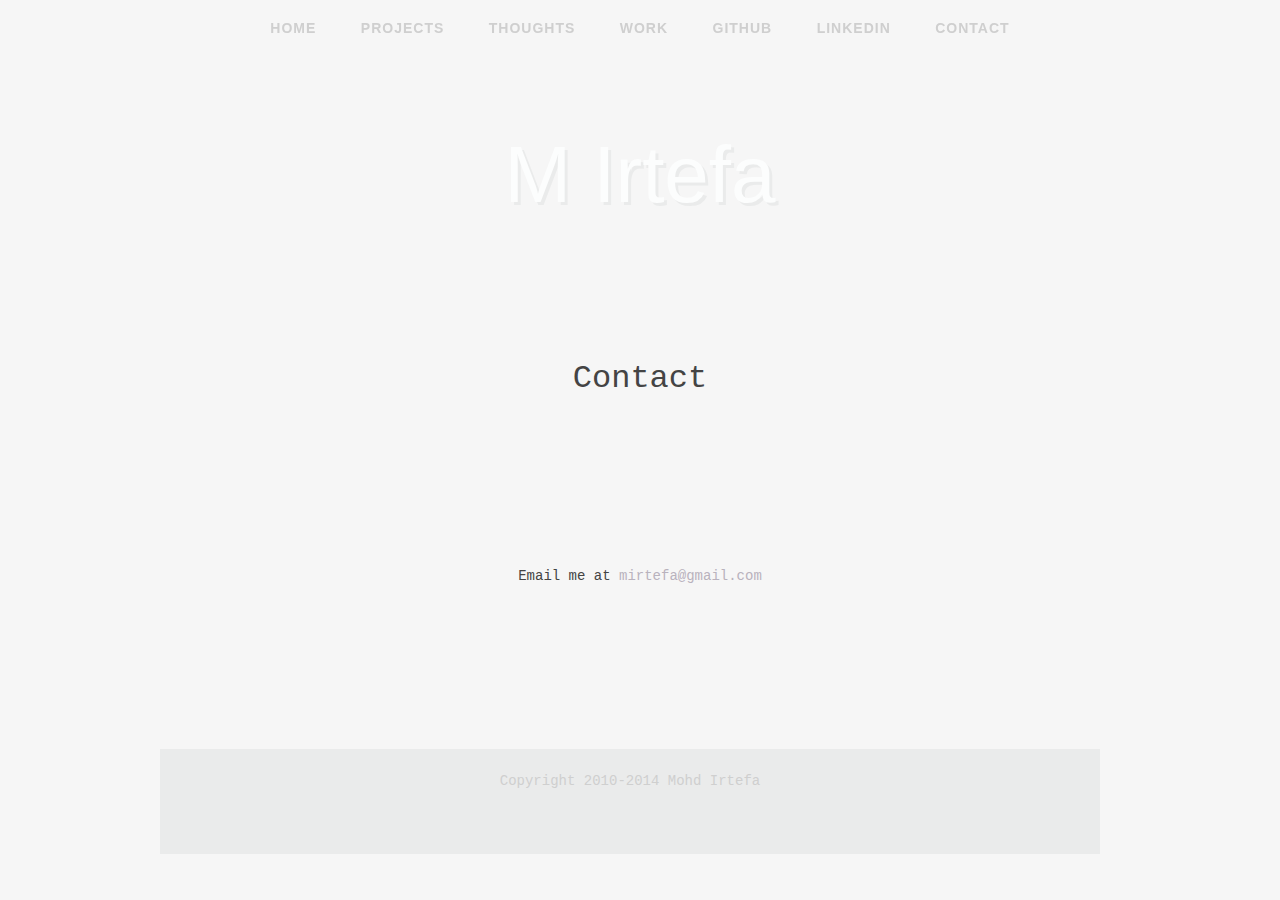
<file: contact.html>
<!DOCTYPE html>
<html>
<head>
    <title>Mohd Irtefa's personal website</title>
    <meta name='author' content='Mohd Irtefa'>
    <meta name='viewport' content='width=device-width, initial-scale=1, maximum-scale=1'>
    <link rel='stylesheet' href='stylesheets/skeleton.css'>
    <link rel='stylesheet' href='stylesheets/base.css'>
    <link rel='stylesheet' href='stylesheets/layout.css'>
    <link rel='stylesheet' href='stylesheets/custom.css'>
</head>
<body id='body-background' class='container'>
    <header id='header' class='sixteen columns'>
        <nav id='top-navbar' class='sixteen columns alpha'>
            <a id='navbar-elem' href='index.html'>Home</a>
            <a id='navbar-elem' href='projects.html'>Projects</a>
            <a id='navbar-elem' href='thoughts.html'>Thoughts</a>
            <a id='navbar-elem' href='work.html'>Work</a>
            <a id='navbar-elem' href='http://github.com/irtefa' target='_blank'>GITHUB</a>
            <a id='navbar-elem' href='http://linkedin.com/in/irtefa' target='_blank'>LINKEDIN</a>
            <a id='navbar-elem' href='contact.html'>Contact</a>
        </nav>
        <h1 id='website-title'>M Irtefa</h1>
    </header>
    <div class='sixteen columns omega'>
        <p id='contact'>
            Contact
        </p>
        <p id='contact-me-text'>
            Email me at <a id='para-link' href='mailto:mirtefa@gmail.com' target='_blank'>mirtefa@gmail.com</a>
        </p>
    </div>
    <div id='footer' class='sixteen columns alpha'>
        <div id='footer-content'>
            <p>Copyright 2010-2014 Mohd Irtefa<p>
        </div>
    </div>
</body>
</html>
</file>
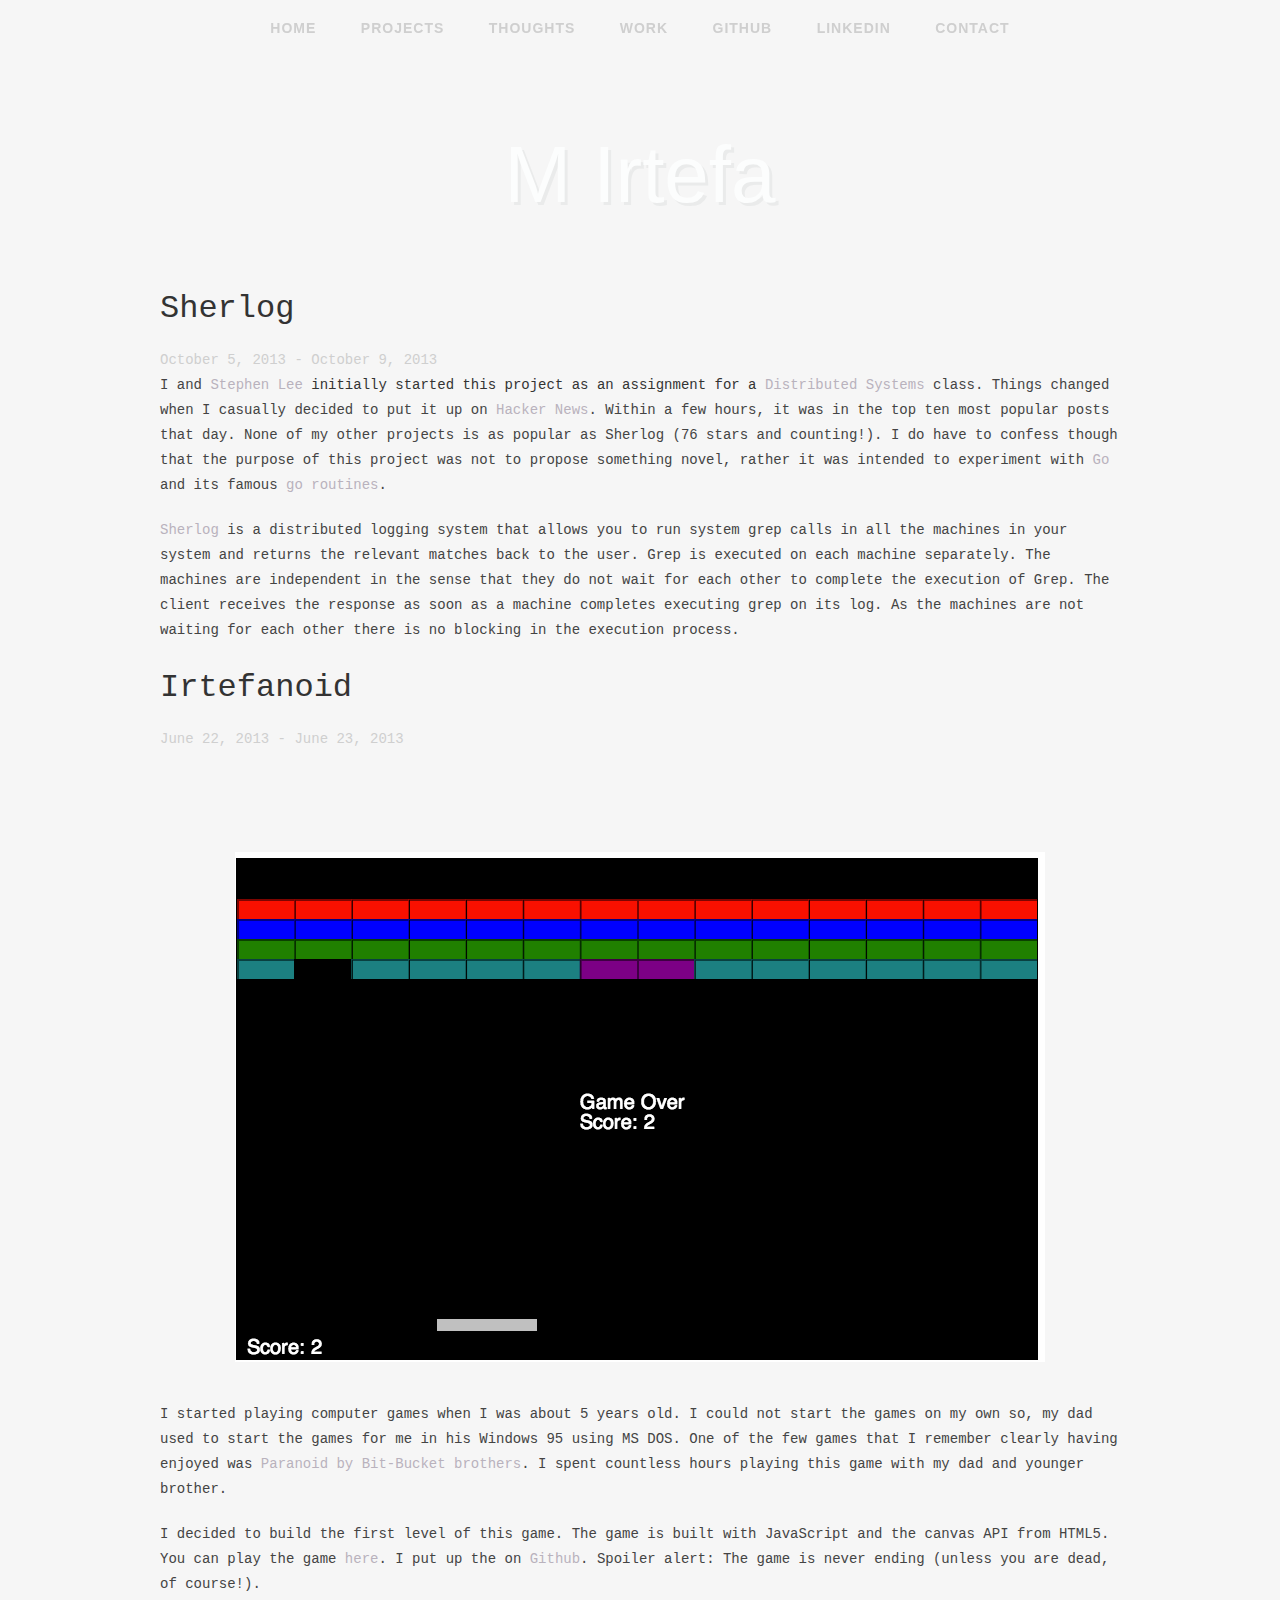
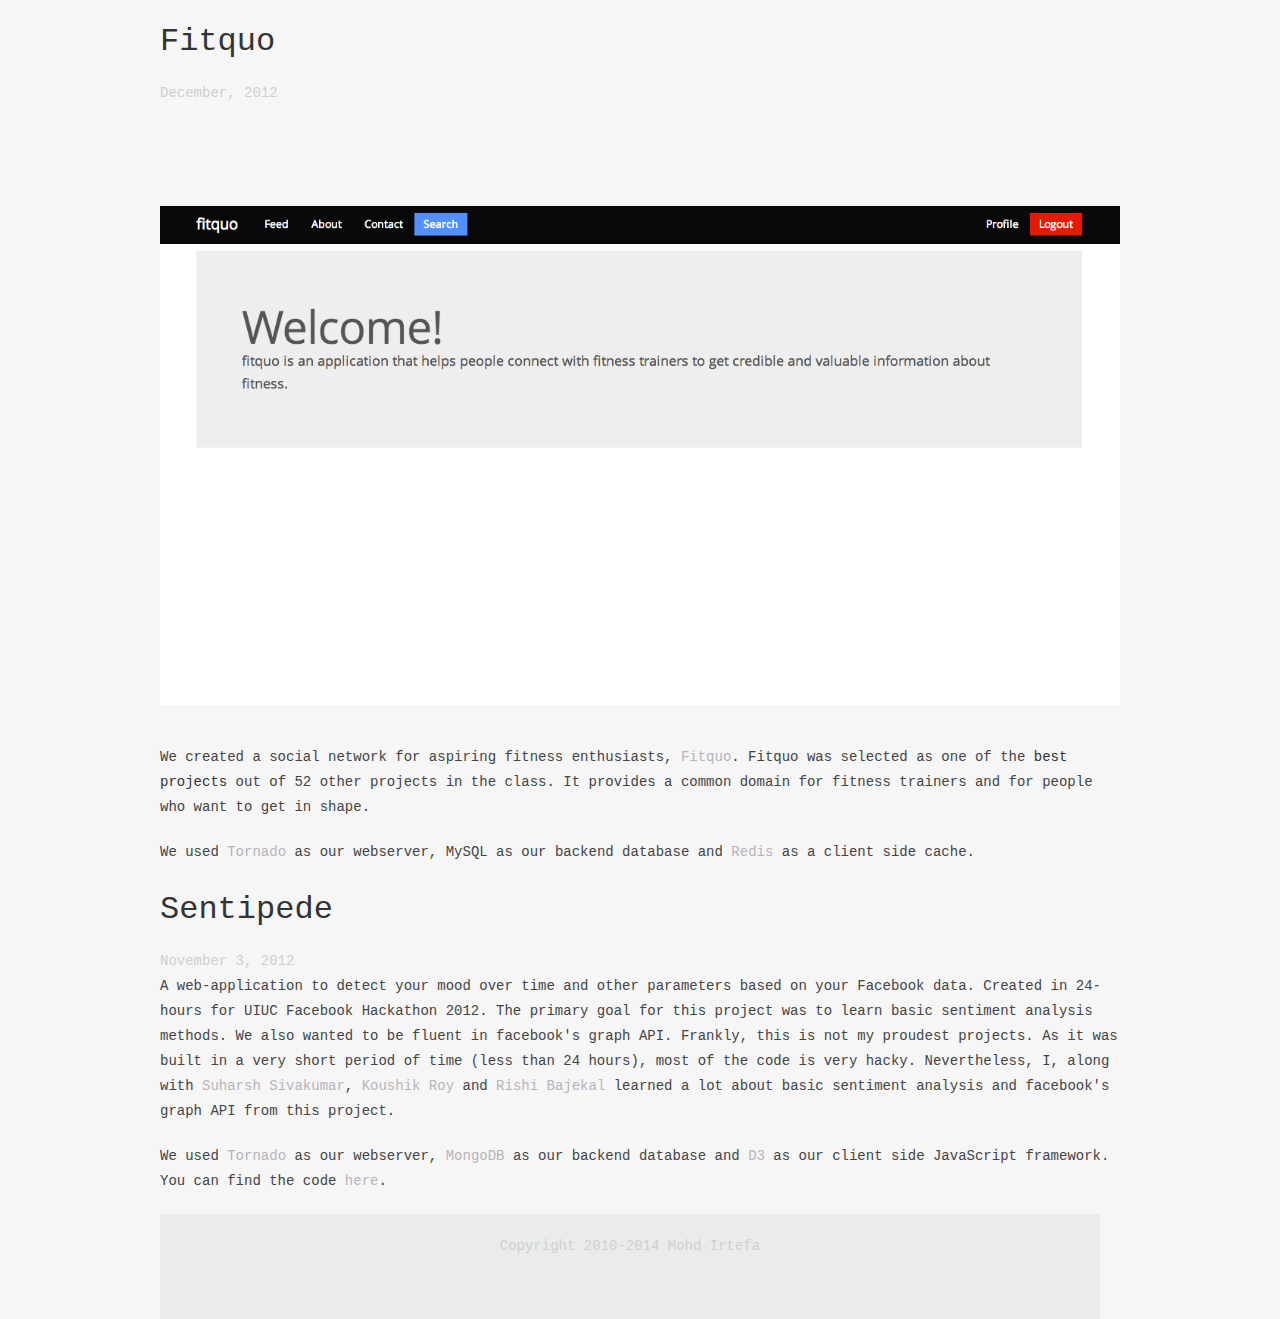
<file: projects.html>
<!DOCTYPE html>
<!DOCTYPE html>
<html>
<head>
    <title>Mohd Irtefa's personal website</title>
    <meta name='author' content='Mohd Irtefa'>
    <meta name='viewport' content='width=device-width, initial-scale=1, maximum-scale=1'>
    <link rel='stylesheet' href='stylesheets/skeleton.css'>
    <link rel='stylesheet' href='stylesheets/base.css'>
    <link rel='stylesheet' href='stylesheets/layout.css'>
    <link rel='stylesheet' href='stylesheets/custom.css'>
</head>
<body>
<body id='body-background' class='container'>
    <header id='header' class='sixteen columns'>
        <nav id='top-navbar' class='sixteen columns alpha'>
            <a id='navbar-elem' href='index.html'>Home</a>
            <a id='navbar-elem' href='projects.html'>Projects</a>
            <a id='navbar-elem' href='thoughts.html'>Thoughts</a>
            <a id='navbar-elem' href='work.html'>Work</a>
            <a id='navbar-elem' href='http://github.com/irtefa' target='_blank'>GITHUB</a>
            <a id='navbar-elem' href='http://linkedin.com/in/irtefa' target='_blank'>LINKEDIN</a>
            <a id='navbar-elem' href='contact.html'>Contact</a>
        </nav>
        <h1 id='website-title'>M Irtefa</h1>
    </header>
    <div id='content'>
        <div id='entry'>
            <h1 class='entry-title'>
                <a href='http://github.com/irtefa/sherlog' target='_blank'>Sherlog</a>
            </h1>
            <div id='time'>October 5, 2013 - October 9, 2013</div>
            <!-- <img src='images/about.jpg'></img> -->
            <div>
                <p>
                    I and <a id='para-link' href='www.linkedin.com/pub/stephen-lee/58/1b3/0' target='_blank'>Stephen Lee<a> initially started this project as an assignment for a <a id='para-link' href='http://courses.engr.illinois.edu/cs425/' target='_blank'>Distributed Systems</a> class. Things changed when I casually decided to put it up on <a id='para-link' href='http://news.ycombinator.com' target='_blank'>Hacker News</a>. Within a few hours, it was in the top ten most popular posts that day. None of my other projects is as popular as Sherlog (76 stars and counting!). I do have to confess though that the purpose of this project was not to propose something novel, rather it was intended to experiment with <a id='para-link' href='http://golang.org' target='_blank'>Go</a> and its famous <a id='para-link' href='https://gobyexample.com/goroutines' target='_blank'>go routines</a>.
                </p>
                <p>
                    <a id='para-link' href='http://github.com/irtefa/sherlog' target='_blank'>Sherlog</a> is a distributed logging system that allows you to run system grep calls in all the machines in your system and returns the relevant matches back to the user. Grep is executed on each machine separately. The machines are independent in the sense that they do not wait for each other to complete the execution of Grep. The client receives the response as soon as a machine completes executing grep on its log. As the machines are not waiting for each other there is no blocking in the execution process.
                </p>
            </div>
        </div>
        <div id='entry'>
            <h1 class='entry-title'>
                <a href='http://irtefanoid.herokuapp.com' target='_blank'>Irtefanoid</a>
            </h1>
            <div id='time'>June 22, 2013 - June 23, 2013</div>
            <img src='images/irtefanoid.png'></img>
            <div>
                <p>
                    I started playing computer games when I was about 5 years old. I could not start the games on my own so, my dad used to start the games for me in his Windows 95 using MS DOS. One of the few games that I remember clearly having enjoyed was <a id='para-link' href='http://www.robots.ox.ac.uk/~north/Paranoid.html' target='_blank'>Paranoid by Bit-Bucket brothers</a>. I spent countless hours playing this game with my dad and younger brother. 
                </p>
                <p>
                    I decided to build the first level of this game. The game is built with JavaScript and the canvas API from HTML5. You can play the game <a id='para-link' href='http://irtefanoid.herokuapp.com'>here</a>. I put up the on <a id='para-link' href='http://github.com/irtefa/paranoid'>Github</a>. Spoiler alert: The game is never ending (unless you are dead, of course!).
                </p>
            </div>
        </div>
        <div id='entry'>
            <h1 class='entry-title'>
                <a href='http://fitquo.herokuapp.com' target='_blank'>Fitquo</a>
            </h1>
            <div id='time'>December, 2012</div>
            <img src='images/fitquo.png'></img>
            <div>
                <p>
                  We created a social network for aspiring fitness enthusiasts, <a id='para-link'href='http://fitquo.herokuapp.com' target='_blank'>Fitquo</a>. Fitquo was selected as one of the <a href='https://wiki.engr.illinois.edu/display/cs411sp12/CS411+Hall+of+Fame' target='_blank'>best projects</a> out of 52 other projects in the class. It provides a common domain for fitness trainers and for people who want to get in shape. 
                </p>
                <p>
                    We used <a id='para-link' href='http://www.tornadoweb.org/en/stable/' target='_blank'>Tornado</a> as our webserver, <a id='para-link' href='http://mysql.com' target='_blank'></a>MySQL as our backend database and <a id='para-link' href='http://redis.io/' target='_blank'>Redis</a> as a client side cache.
                </p>
            </div>
        </div>
        <div id='entry'>
            <h1 class='entry-title'>
                <a href='#' target='_blank'>Sentipede</a>
            </h1>
            <div id='time'>November 3, 2012</div>
<!--             <img src='images/about.jpg'></img>
 -->            <div>
                <p>
                A web-application to detect your mood over time and other parameters based on your Facebook data. Created in 24-hours for UIUC Facebook Hackathon 2012. The primary goal for this project was to learn basic sentiment analysis methods. We also wanted to be fluent in facebook's graph API. Frankly, this is not my proudest projects. As it was built in a very short period of time (less than 24 hours), most of the code is very hacky. Nevertheless, I, along with <a id='para-link' href='http://suharshs.com' target='_blank'>Suharsh Sivakumar</a>, <a id='para-link' href='http://github.com/koshroy' target='_blank'>Koushik Roy</a> and <a id='para-link' href='https://github.com/rishibajekal' target='_blank'>Rishi Bajekal</a> learned a lot about basic sentiment analysis and facebook's graph API from this project.
                </p>
                <p>
                    We used <a id='para-link' href='http://www.tornadoweb.org/en/stable/' target='_blank'>Tornado</a> as our webserver, <a id='para-link' href='http://mongodb.org' target='_blank'>MongoDB</a> as our backend database and <a id='para-link' href='http://d3js.org/' target='_blank'>D3</a> as our client side JavaScript framework. You can find the code <a id='para-link' href='http://github.com/rishibajekal/facebook-mood-graphs' target='_blank'>here</a>.
                </p>
            </div>
        </div>
    </div>
    <div id='footer' class='sixteen columns alpha'>
        <div id='footer-content'>
            <p>Copyright 2010-2014 Mohd Irtefa<p>
        </div>
    </div>
</body>
</html>
</file>
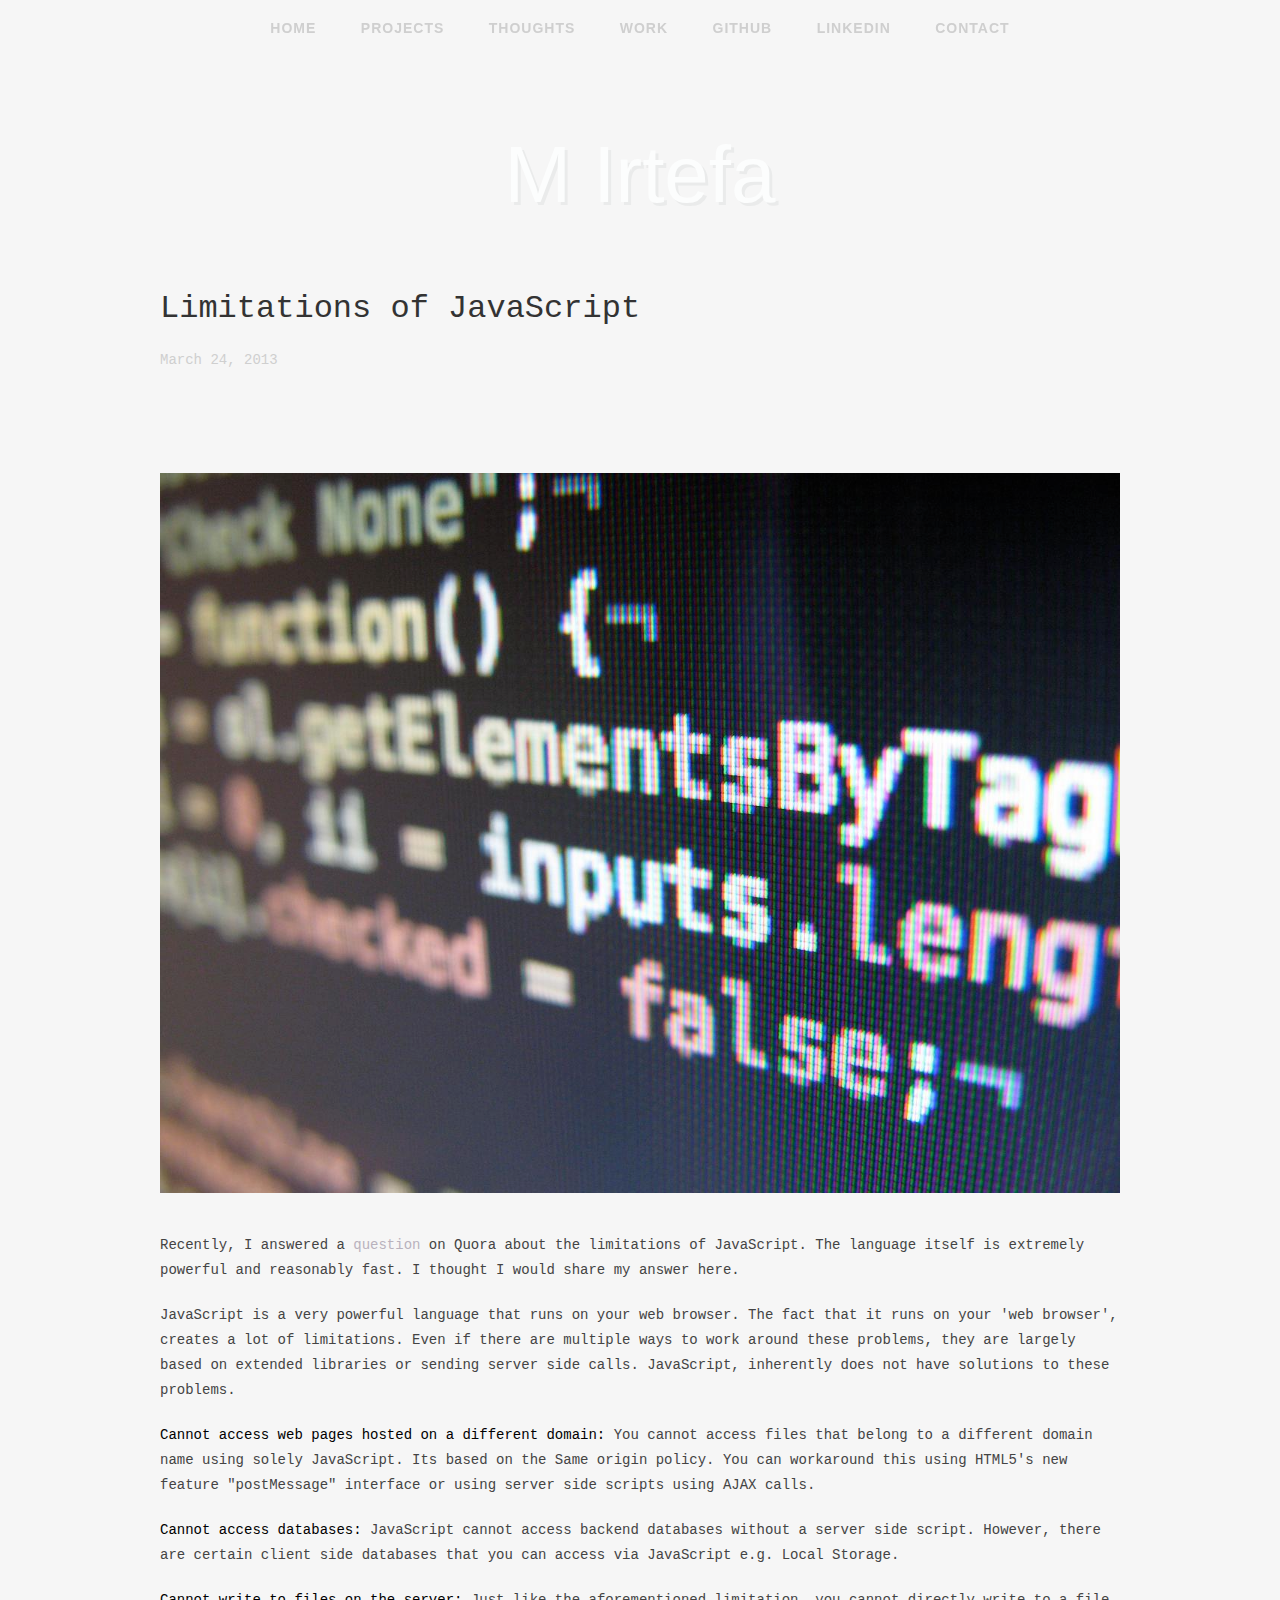
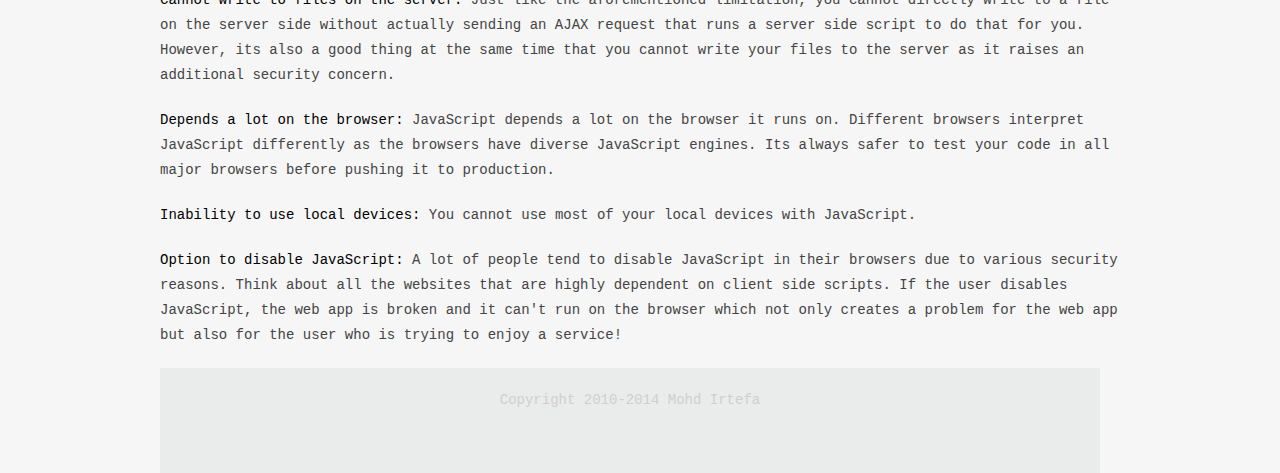
<file: thoughts.html>
<!DOCTYPE html>
<!DOCTYPE html>
<html>
<head>
    <title>Mohd Irtefa's personal website</title>
    <meta name='author' content='Mohd Irtefa'>
    <meta name='viewport' content='width=device-width, initial-scale=1, maximum-scale=1'>
    <link rel='stylesheet' href='stylesheets/skeleton.css'>
    <link rel='stylesheet' href='stylesheets/base.css'>
    <link rel='stylesheet' href='stylesheets/layout.css'>
    <link rel='stylesheet' href='stylesheets/custom.css'>
</head>
<body>
<body id='body-background' class='container'>
    <header id='header' class='sixteen columns'>
        <nav id='top-navbar' class='sixteen columns alpha'>
            <a id='navbar-elem' href='index.html'>Home</a>
            <a id='navbar-elem' href='projects.html'>Projects</a>
            <a id='navbar-elem' href='thoughts.html'>Thoughts</a>
            <a id='navbar-elem' href='work.html'>Work</a>
            <a id='navbar-elem' href='http://github.com/irtefa' target='_blank'>GITHUB</a>
            <a id='navbar-elem' href='http://linkedin.com/in/irtefa' target='_blank'>LINKEDIN</a>
            <a id='navbar-elem' href='contact.html'>Contact</a>
        </nav>
        <h1 id='website-title'>M Irtefa</h1>
    </header>
    <div id='content'>
        <div id='entry'>
            <h1 class='entry-title'>
                <a href='http://ebay.com' target='_blank'>Limitations of JavaScript</a>
            </h1>
            <div id='time'>March 24, 2013</div>
            <img src='images/js.jpg'></img>
            <div>
                <p>
                    Recently, I answered a <a id='para-link' href='http://www.quora.com/JavaScript/What-are-some-limitations-of-JavaScript' target='_blank'>question</a> on Quora about the limitations of JavaScript. The language itself is extremely powerful and reasonably fast. I thought I would share my answer here.
                </p>
                <p>
                    JavaScript is a very powerful language that runs on your web browser. The fact that it runs on your 'web browser', creates a lot of limitations. Even if there are multiple ways to work around these problems, they are largely based on extended libraries or sending server side calls. JavaScript, inherently does not have solutions to these problems.
                </p>
                <p>
                    <b>Cannot access web pages hosted on a different domain:</b> You cannot access files that belong to a different domain name using solely JavaScript. Its based on the Same origin policy. You can workaround this using HTML5's new feature "postMessage" interface or using server side scripts using AJAX calls.
                </p>
                <p>
                    <b>Cannot access databases:</b> JavaScript cannot access backend databases without a server side script. However, there are certain client side databases that you can access via JavaScript e.g. Local Storage.
                </p>
                <p>
                    <b>Cannot write to files on the server:</b> Just like the aforementioned limitation, you cannot directly write to a file on the server side without actually sending an AJAX request that runs a server side script to do that for you. However, its also a good thing at the same time that you cannot write your files to the server as it raises an additional security concern.
                </p>
                <p>
                    <b>Depends a lot on the browser:</b> JavaScript depends a lot on the browser it runs on. Different browsers interpret JavaScript differently as the browsers have diverse JavaScript engines. Its always safer to test your code in all major browsers before pushing it to production.
                </p>
                <p>
                    <b>Inability to use local devices:</b> You cannot use most of your local devices with JavaScript.
                </p>
                <p>
                    <b>Option to disable JavaScript:</b> A lot of people tend to disable JavaScript in their browsers due to various security reasons. Think about all the websites that are highly dependent on client side scripts. If the user disables JavaScript, the web app is broken and it can't run on the browser which not only creates a problem for the web app but also for the user who is trying to enjoy a service!
                </p>
            </div>
        </div>
    </div>
    <div id='footer' class='sixteen columns alpha'>
        <div id='footer-content'>
            <p>Copyright 2010-2014 Mohd Irtefa<p>
        </div>
    </div>
</body>
</html>
</file>
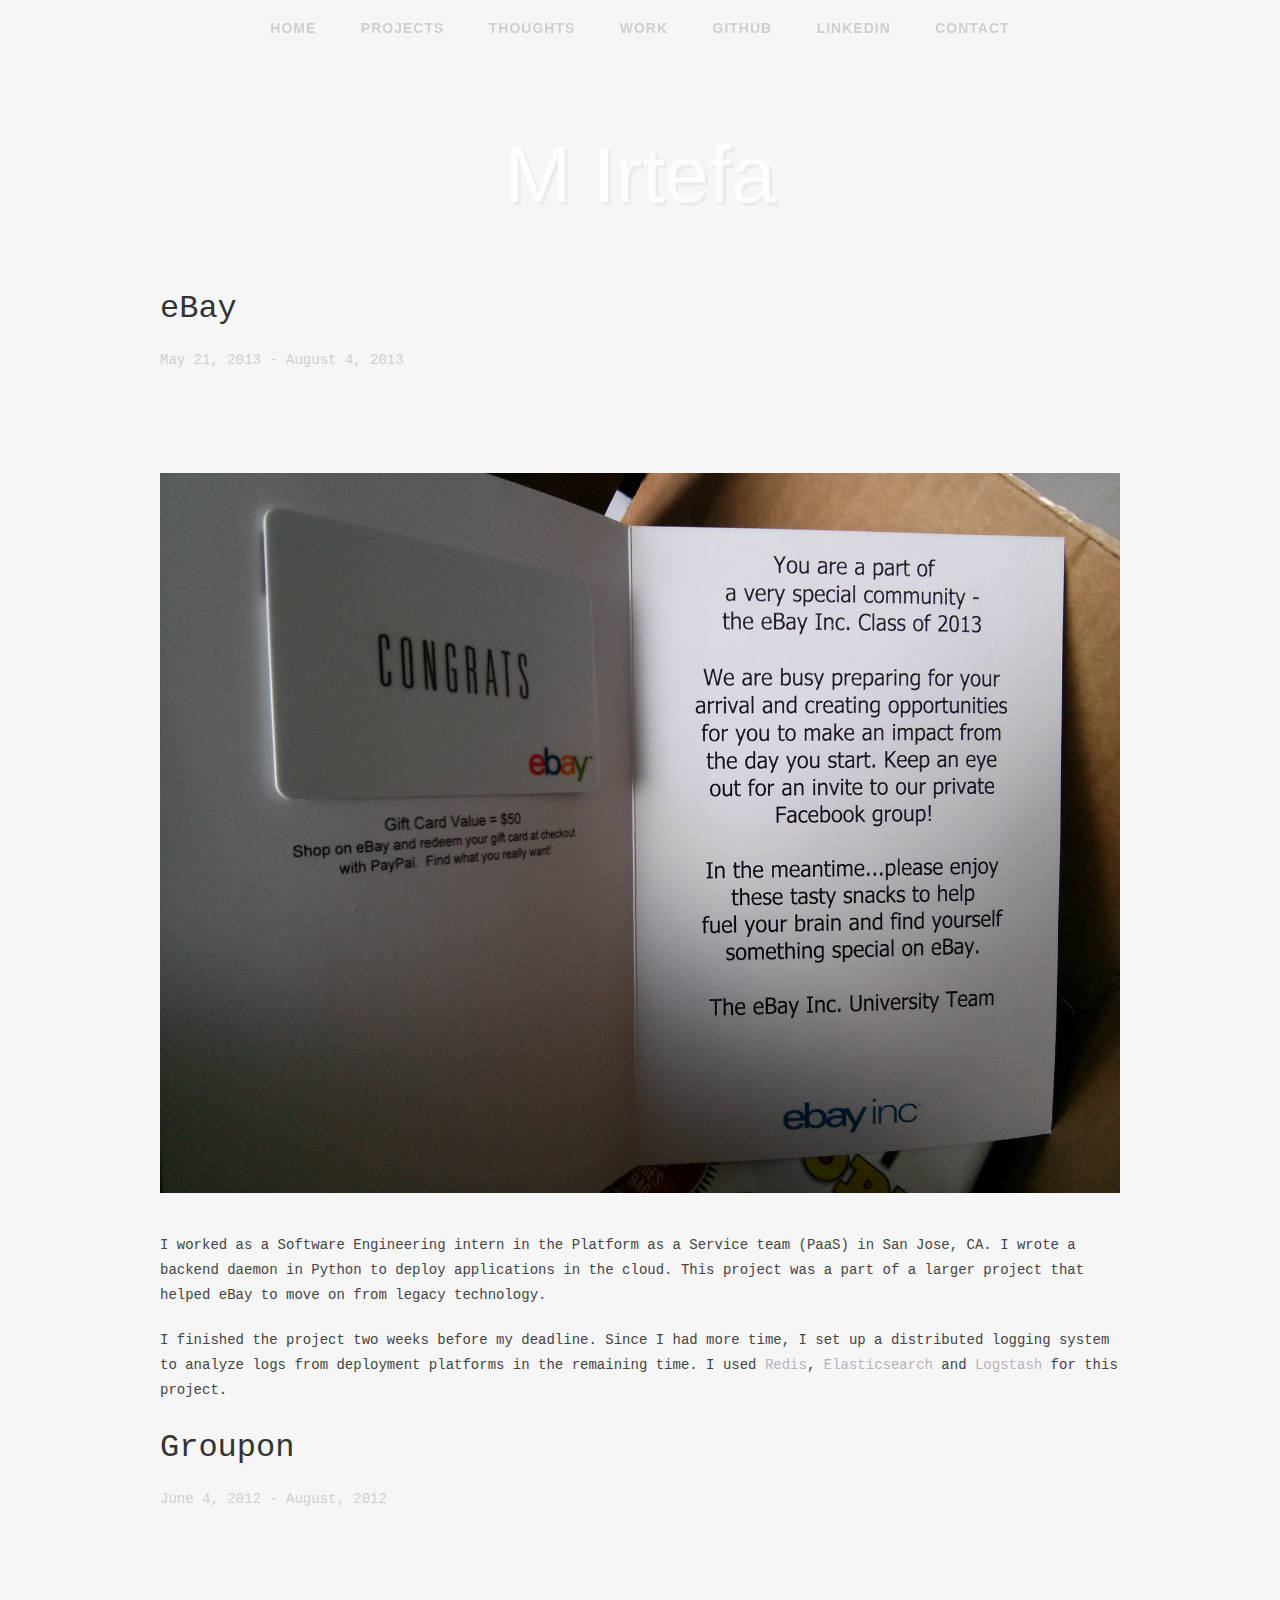
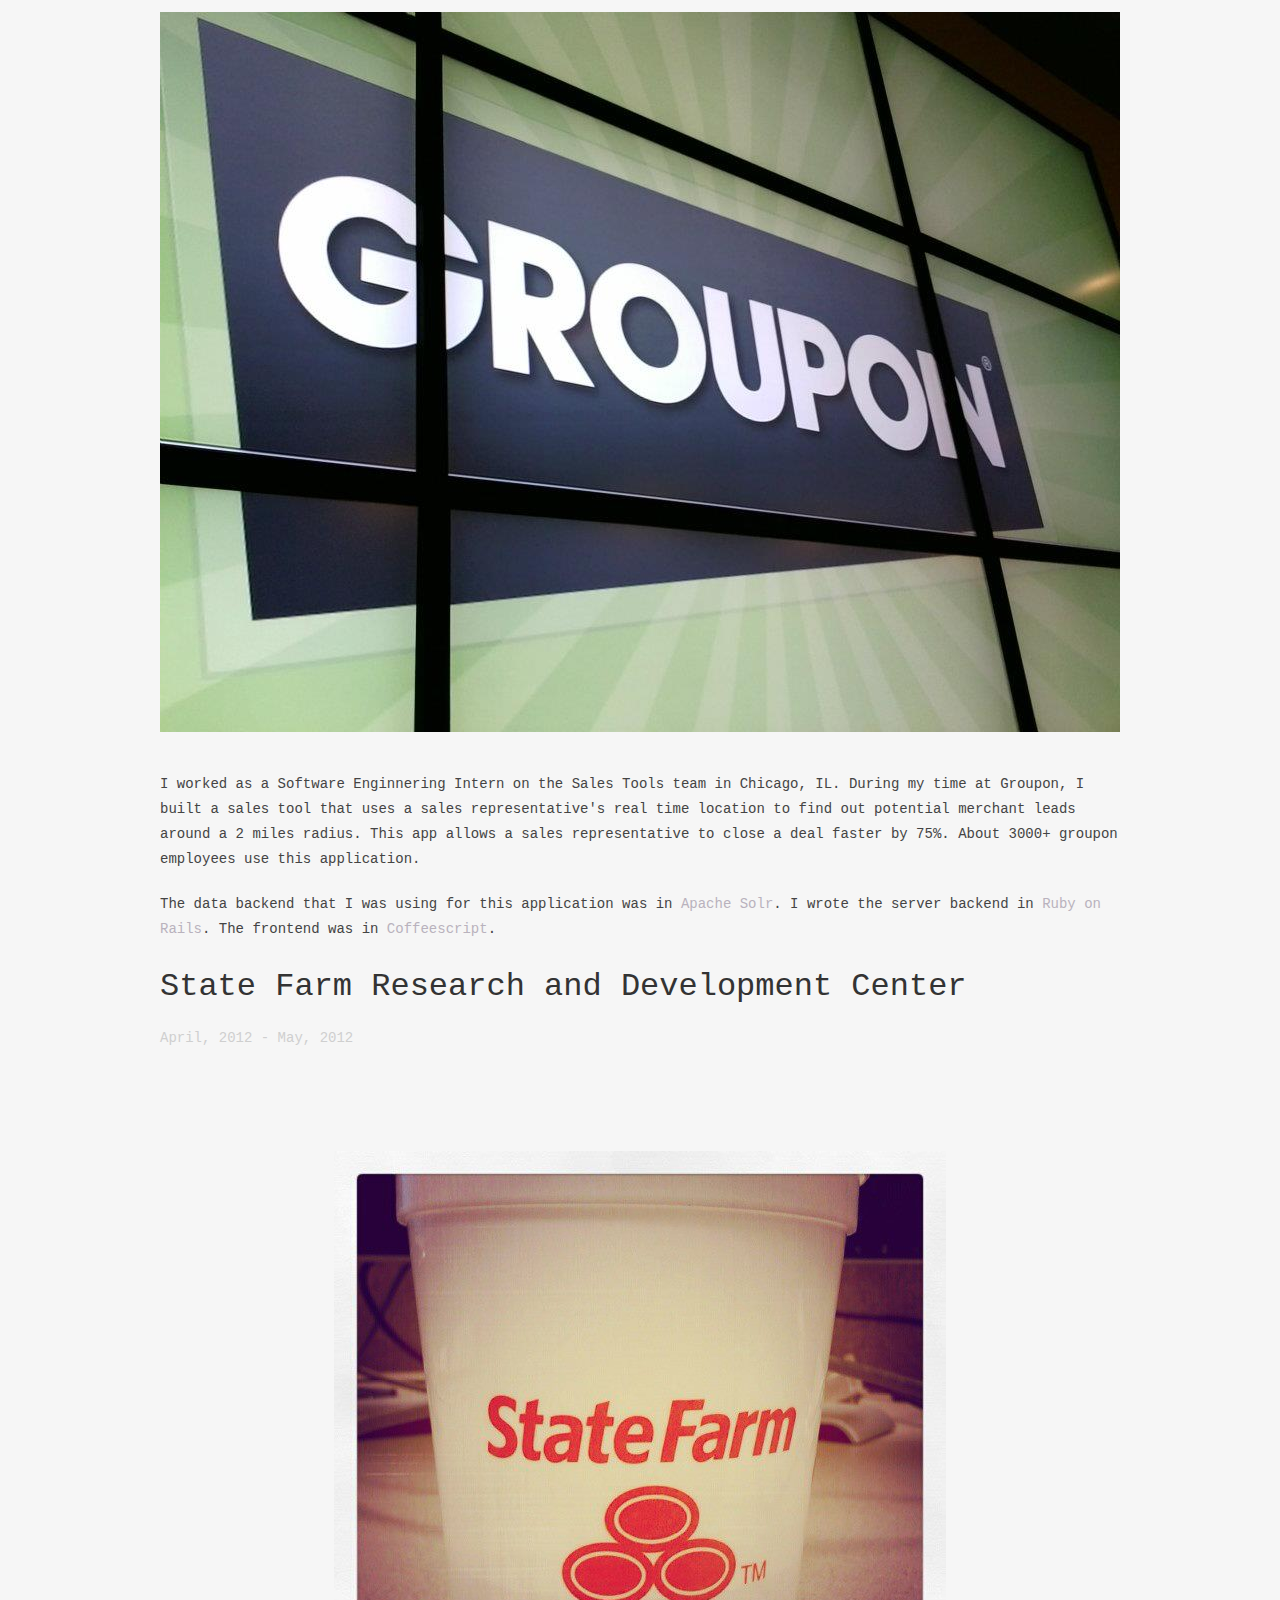
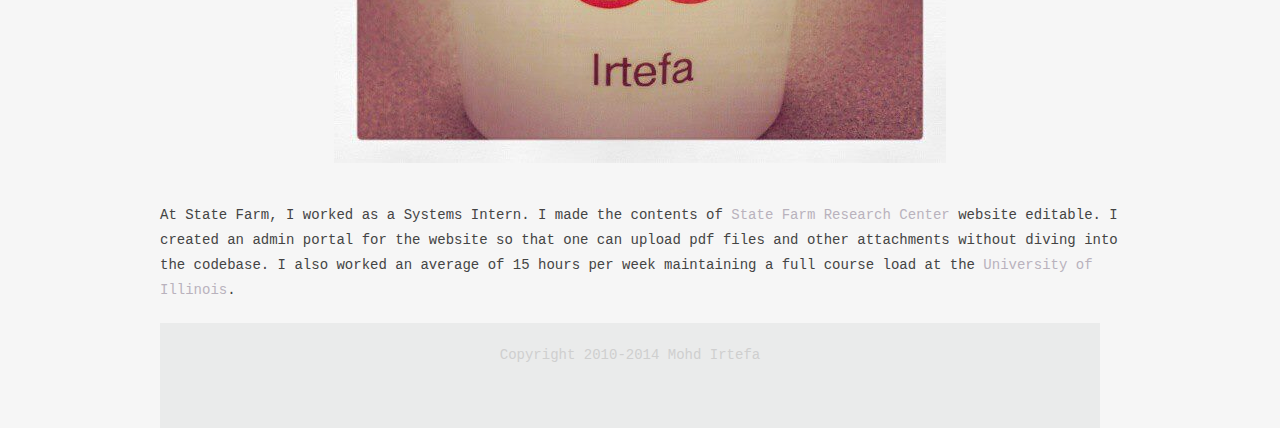
<file: work.html>
<!DOCTYPE html>
<!DOCTYPE html>
<html>
<head>
    <title>Mohd Irtefa's personal website</title>
    <meta name='author' content='Mohd Irtefa'>
    <meta name='viewport' content='width=device-width, initial-scale=1, maximum-scale=1'>
    <link rel='stylesheet' href='stylesheets/skeleton.css'>
    <link rel='stylesheet' href='stylesheets/base.css'>
    <link rel='stylesheet' href='stylesheets/layout.css'>
    <link rel='stylesheet' href='stylesheets/custom.css'>
</head>
<body>
<body id='body-background' class='container'>
    <header id='header' class='sixteen columns'>
        <nav id='top-navbar' class='sixteen columns alpha'>
            <a id='navbar-elem' href='index.html'>Home</a>
            <a id='navbar-elem' href='projects.html'>Projects</a>
            <a id='navbar-elem' href='thoughts.html'>Thoughts</a>
            <a id='navbar-elem' href='work.html'>Work</a>
            <a id='navbar-elem' href='http://github.com/irtefa' target='_blank'>GITHUB</a>
            <a id='navbar-elem' href='http://linkedin.com/in/irtefa' target='_blank'>LINKEDIN</a>
            <a id='navbar-elem' href='contact.html'>Contact</a>
        </nav>
        <h1 id='website-title'>M Irtefa</h1>
    </header>
    <div id='content'>
        <div id='entry'>
            <h1 class='entry-title'>
                <a href='http://ebay.com' target='_blank'>eBay</a>
            </h1>
            <div id='time'>May 21, 2013 - August 4, 2013</div>
            <img src='images/ebay.jpg'></img>
            <div>
                <p>
                    I worked as a Software Engineering intern in the Platform as a Service team (PaaS) in San Jose, CA. I wrote a backend daemon in Python to deploy applications in the cloud. This project was a part of a larger project that helped eBay to move on from legacy technology. 
                </p>
                <p>
                    I finished the project two weeks before my deadline. Since I had more time, I set up a distributed logging system to analyze logs from deployment platforms in the remaining time. I used <a id='para-link' href='http://redis.io' target='_blank'>Redis</a>, <a id='para-link' href='http://elasticsearch.org' target='_blank'>Elasticsearch</a> and <a id='para-link' href='http://logstash.net' target='_blank'>Logstash</a> for this project.
                </p>
            </div>
        </div>
        <div id='entry'>
            <h1 class='entry-title'>
                <a href='http://groupon.com' target='_blank'>Groupon</a>
            </h1>
            <div id='time'>June 4, 2012 - August, 2012</div>
            <img src='images/groupon.jpg'></img>
            <div>
                <p>
                    I worked as a Software Enginnering Intern on the Sales Tools team in Chicago, IL. During my time at Groupon, I built a sales tool that uses a sales representative's real time location to find out potential merchant leads around a 2 miles radius. This app allows a sales representative to close a deal faster by 75%. About 3000+ groupon employees use this application.
                </p>
                <p>
                    The data backend that I was using for this application was in <a id='para-link' href='http://lucene.apache.org/solr/' target='_blank'> Apache Solr</a>. I wrote the server backend in <a id='para-link' href='http://rubyonrails.org/' target='_blank'>Ruby on Rails</a>. The frontend was in <a id='para-link' href='http://coffeescript.org/' target='_blank'>Coffeescript</a>.
                </p>
            </div>
        </div>
        <div id='entry'>
            <h1 class='entry-title'>
                <a href='http://sfresearchcenter.com' target='_blank'>State Farm Research and Development Center</a>
            </h1>
            <div id='time'>April, 2012 - May, 2012</div>
            <img src='images/statefarm.jpg'></img>
            <div>
                <p>
                  At State Farm, I worked as a Systems Intern. I made the contents of <a id='para-link' href='http://sfresearchcenter.com' target='_blank'>State Farm Research Center</a> website editable. I created an admin portal for the website so that one can upload pdf files and other attachments without diving into the codebase. I also worked an average of 15 hours per week maintaining a full course load at the <a id='para-link' href='http://illinois.edu' target='_blank'>University of Illinois</a>.
                </p>
            </div>
        </div>
    </div>
    <div id='footer' class='sixteen columns alpha'>
        <div id='footer-content'>
            <p>Copyright 2010-2014 Mohd Irtefa<p>
        </div>
    </div>
</body>
</html>
</file>
<file: stylesheets/skeleton.css>
/*
* Skeleton V1.2
* Copyright 2011, Dave Gamache
* www.getskeleton.com
* Free to use under the MIT license.
* http://www.opensource.org/licenses/mit-license.php
* 6/20/2012
*/


/* Table of Contents
==================================================
    #Base 960 Grid
    #Tablet (Portrait)
    #Mobile (Portrait)
    #Mobile (Landscape)
    #Clearing */



/* #Base 960 Grid
================================================== */

    .container                                  { position: relative; width: 960px; margin: 0 auto; padding: 0; }
    .container .column,
    .container .columns                         { float: left; display: inline; margin-left: 10px; margin-right: 10px; }
    .row                                        { margin-bottom: 20px; }

    /* Nested Column Classes */
    .column.alpha, .columns.alpha               { margin-left: 0; }
    .column.omega, .columns.omega               { margin-right: 0; }

    /* Base Grid */
    .container .one.column,
    .container .one.columns                     { width: 40px;  }
    .container .two.columns                     { width: 100px; }
    .container .three.columns                   { width: 160px; }
    .container .four.columns                    { width: 220px; }
    .container .five.columns                    { width: 280px; }
    .container .six.columns                     { width: 340px; }
    .container .seven.columns                   { width: 400px; }
    .container .eight.columns                   { width: 460px; }
    .container .nine.columns                    { width: 520px; }
    .container .ten.columns                     { width: 580px; }
    .container .eleven.columns                  { width: 640px; }
    .container .twelve.columns                  { width: 700px; }
    .container .thirteen.columns                { width: 760px; }
    .container .fourteen.columns                { width: 820px; }
    .container .fifteen.columns                 { width: 880px; }
    .container .sixteen.columns                 { width: 940px; }

    .container .one-third.column                { width: 300px; }
    .container .two-thirds.column               { width: 620px; }

    /* Offsets */
    .container .offset-by-one                   { padding-left: 60px;  }
    .container .offset-by-two                   { padding-left: 120px; }
    .container .offset-by-three                 { padding-left: 180px; }
    .container .offset-by-four                  { padding-left: 240px; }
    .container .offset-by-five                  { padding-left: 300px; }
    .container .offset-by-six                   { padding-left: 360px; }
    .container .offset-by-seven                 { padding-left: 420px; }
    .container .offset-by-eight                 { padding-left: 480px; }
    .container .offset-by-nine                  { padding-left: 540px; }
    .container .offset-by-ten                   { padding-left: 600px; }
    .container .offset-by-eleven                { padding-left: 660px; }
    .container .offset-by-twelve                { padding-left: 720px; }
    .container .offset-by-thirteen              { padding-left: 780px; }
    .container .offset-by-fourteen              { padding-left: 840px; }
    .container .offset-by-fifteen               { padding-left: 900px; }



/* #Tablet (Portrait)
================================================== */

    /* Note: Design for a width of 768px */

    @media only screen and (min-width: 768px) and (max-width: 959px) {
        .container                                  { width: 768px; }
        .container .column,
        .container .columns                         { margin-left: 10px; margin-right: 10px;  }
        .column.alpha, .columns.alpha               { margin-left: 0; margin-right: 10px; }
        .column.omega, .columns.omega               { margin-right: 0; margin-left: 10px; }
        .alpha.omega                                { margin-left: 0; margin-right: 0; }

        .container .one.column,
        .container .one.columns                     { width: 28px; }
        .container .two.columns                     { width: 76px; }
        .container .three.columns                   { width: 124px; }
        .container .four.columns                    { width: 172px; }
        .container .five.columns                    { width: 220px; }
        .container .six.columns                     { width: 268px; }
        .container .seven.columns                   { width: 316px; }
        .container .eight.columns                   { width: 364px; }
        .container .nine.columns                    { width: 412px; }
        .container .ten.columns                     { width: 460px; }
        .container .eleven.columns                  { width: 508px; }
        .container .twelve.columns                  { width: 556px; }
        .container .thirteen.columns                { width: 604px; }
        .container .fourteen.columns                { width: 652px; }
        .container .fifteen.columns                 { width: 700px; }
        .container .sixteen.columns                 { width: 748px; }

        .container .one-third.column                { width: 236px; }
        .container .two-thirds.column               { width: 492px; }

        /* Offsets */
        .container .offset-by-one                   { padding-left: 48px; }
        .container .offset-by-two                   { padding-left: 96px; }
        .container .offset-by-three                 { padding-left: 144px; }
        .container .offset-by-four                  { padding-left: 192px; }
        .container .offset-by-five                  { padding-left: 240px; }
        .container .offset-by-six                   { padding-left: 288px; }
        .container .offset-by-seven                 { padding-left: 336px; }
        .container .offset-by-eight                 { padding-left: 384px; }
        .container .offset-by-nine                  { padding-left: 432px; }
        .container .offset-by-ten                   { padding-left: 480px; }
        .container .offset-by-eleven                { padding-left: 528px; }
        .container .offset-by-twelve                { padding-left: 576px; }
        .container .offset-by-thirteen              { padding-left: 624px; }
        .container .offset-by-fourteen              { padding-left: 672px; }
        .container .offset-by-fifteen               { padding-left: 720px; }
    }


/*  #Mobile (Portrait)
================================================== */

    /* Note: Design for a width of 320px */

    @media only screen and (max-width: 767px) {
        .container { width: 300px; }
        .container .columns,
        .container .column { margin: 0; }

        .container .one.column,
        .container .one.columns,
        .container .two.columns,
        .container .three.columns,
        .container .four.columns,
        .container .five.columns,
        .container .six.columns,
        .container .seven.columns,
        .container .eight.columns,
        .container .nine.columns,
        .container .ten.columns,
        .container .eleven.columns,
        .container .twelve.columns,
        .container .thirteen.columns,
        .container .fourteen.columns,
        .container .fifteen.columns,
        .container .sixteen.columns,
        .container .one-third.column,
        .container .two-thirds.column  { width: 300px; }

        /* Offsets */
        .container .offset-by-one,
        .container .offset-by-two,
        .container .offset-by-three,
        .container .offset-by-four,
        .container .offset-by-five,
        .container .offset-by-six,
        .container .offset-by-seven,
        .container .offset-by-eight,
        .container .offset-by-nine,
        .container .offset-by-ten,
        .container .offset-by-eleven,
        .container .offset-by-twelve,
        .container .offset-by-thirteen,
        .container .offset-by-fourteen,
        .container .offset-by-fifteen { padding-left: 0; }

    }


/* #Mobile (Landscape)
================================================== */

    /* Note: Design for a width of 480px */

    @media only screen and (min-width: 480px) and (max-width: 767px) {
        .container { width: 420px; }
        .container .columns,
        .container .column { margin: 0; }

        .container .one.column,
        .container .one.columns,
        .container .two.columns,
        .container .three.columns,
        .container .four.columns,
        .container .five.columns,
        .container .six.columns,
        .container .seven.columns,
        .container .eight.columns,
        .container .nine.columns,
        .container .ten.columns,
        .container .eleven.columns,
        .container .twelve.columns,
        .container .thirteen.columns,
        .container .fourteen.columns,
        .container .fifteen.columns,
        .container .sixteen.columns,
        .container .one-third.column,
        .container .two-thirds.column { width: 420px; }
    }


/* #Clearing
================================================== */

    /* Self Clearing Goodness */
    .container:after { content: "\0020"; display: block; height: 0; clear: both; visibility: hidden; }

    /* Use clearfix class on parent to clear nested columns,
    or wrap each row of columns in a <div class="row"> */
    .clearfix:before,
    .clearfix:after,
    .row:before,
    .row:after {
      content: '\0020';
      display: block;
      overflow: hidden;
      visibility: hidden;
      width: 0;
      height: 0; }
    .row:after,
    .clearfix:after {
      clear: both; }
    .row,
    .clearfix {
      zoom: 1; }

    /* You can also use a <br class="clear" /> to clear columns */
    .clear {
      clear: both;
      display: block;
      overflow: hidden;
      visibility: hidden;
      width: 0;
      height: 0;
    }
</file>
<file: stylesheets/base.css>
/*
* Skeleton V1.2
* Copyright 2011, Dave Gamache
* www.getskeleton.com
* Free to use under the MIT license.
* http://www.opensource.org/licenses/mit-license.php
* 6/20/2012
*/


/* Table of Content
==================================================
	#Reset & Basics
	#Basic Styles
	#Site Styles
	#Typography
	#Links
	#Lists
	#Images
	#Buttons
	#Forms
	#Misc */


/* #Reset & Basics (Inspired by E. Meyers)
================================================== */
	html, body, div, span, applet, object, iframe, h1, h2, h3, h4, h5, h6, p, blockquote, pre, a, abbr, acronym, address, big, cite, code, del, dfn, em, img, ins, kbd, q, s, samp, small, strike, strong, sub, sup, tt, var, b, u, i, center, dl, dt, dd, ol, ul, li, fieldset, form, label, legend, table, caption, tbody, tfoot, thead, tr, th, td, article, aside, canvas, details, embed, figure, figcaption, footer, header, hgroup, menu, nav, output, ruby, section, summary, time, mark, audio, video {
		margin: 0;
		padding: 0;
		border: 0;
		font-size: 100%;
		font: inherit;
		vertical-align: baseline; }
	article, aside, details, figcaption, figure, footer, header, hgroup, menu, nav, section {
		display: block; }
	body {
		line-height: 1; }
	ol, ul {
		list-style: none; }
	blockquote, q {
		quotes: none; }
	blockquote:before, blockquote:after,
	q:before, q:after {
		content: '';
		content: none; }
	table {
		border-collapse: collapse;
		border-spacing: 0; }


/* #Basic Styles
================================================== */
	body {
		background: #fff;
		font-family: 'Inder', sans-serif;
		color: #444;
		-webkit-font-smoothing: antialiased; /* Fix for webkit rendering */
		-webkit-text-size-adjust: 100%;
 }


/* #Typography
================================================== */
	h1, h2, h3, h4, h5, h6 {
		color: #181818;
		font-family: 'Inder', sans-serif;
		font-weight: normal; }
	h1 a, h2 a, h3 a, h4 a, h5 a, h6 a { font-weight: inherit; }
	h1 { font-size: 46px; line-height: 50px; margin-bottom: 14px;}
	h2 { font-size: 35px; line-height: 40px; margin-bottom: 10px; }
	h3 { font-size: 28px; line-height: 34px; margin-bottom: 8px; }
	h4 { font-size: 21px; line-height: 30px; margin-bottom: 4px; }
	h5 { font-size: 17px; line-height: 24px; }
	h6 { font-size: 14px; line-height: 21px; }
	.subheader { color: #777; }

	p { margin: 0 0 20px 0; }
	p img { margin: 0; }
	p.lead { font-size: 21px; line-height: 27px; color: #777;  }

	em { font-style: italic; }
	strong { font-weight: bold; color: #333; }
	small { font-size: 80%; }

/*	Blockquotes  */
	blockquote, blockquote p { font-size: 17px; line-height: 24px; color: #777; font-style: italic; }
	blockquote { margin: 0 0 20px; padding: 9px 20px 0 19px; border-left: 1px solid #ddd; }
	blockquote cite { display: block; font-size: 12px; color: #555; }
	blockquote cite:before { content: "\2014 \0020"; }
	blockquote cite a, blockquote cite a:visited, blockquote cite a:visited { color: #555; }

	hr { border: solid #ddd; border-width: 1px 0 0; clear: both; margin: 10px 0 30px; height: 0; }


/* #Links
================================================== */
	a, a:visited { color: #333; text-decoration: underline; outline: 0; }
	a:hover, a:focus { color: #000; }
	p a, p a:visited { line-height: inherit; }


/* #Lists
================================================== */
	ul, ol { margin-bottom: 20px; }
	ul { list-style: none outside; }
	ol { list-style: decimal; }
	ol, ul.square, ul.circle, ul.disc { margin-left: 30px; }
	ul.square { list-style: square outside; }
	ul.circle { list-style: circle outside; }
	ul.disc { list-style: disc outside; }
	ul ul, ul ol,
	ol ol, ol ul { margin: 4px 0 5px 30px; font-size: 90%;  }
	ul ul li, ul ol li,
	ol ol li, ol ul li { margin-bottom: 6px; }
	li { line-height: 18px; margin-bottom: 12px; }
	ul.large li { line-height: 21px; }
	li p { line-height: 21px; }

/* #Images
================================================== */

	img.scale-with-grid {
		max-width: 100%;
		height: auto; }


/* #Buttons
================================================== */

	.button,
	button,
	input[type="submit"],
	input[type="reset"],
	input[type="button"] {
		background: #eee; /* Old browsers */
		background: #eee -moz-linear-gradient(top, rgba(255,255,255,.2) 0%, rgba(0,0,0,.2) 100%); /* FF3.6+ */
		background: #eee -webkit-gradient(linear, left top, left bottom, color-stop(0%,rgba(255,255,255,.2)), color-stop(100%,rgba(0,0,0,.2))); /* Chrome,Safari4+ */
		background: #eee -webkit-linear-gradient(top, rgba(255,255,255,.2) 0%,rgba(0,0,0,.2) 100%); /* Chrome10+,Safari5.1+ */
		background: #eee -o-linear-gradient(top, rgba(255,255,255,.2) 0%,rgba(0,0,0,.2) 100%); /* Opera11.10+ */
		background: #eee -ms-linear-gradient(top, rgba(255,255,255,.2) 0%,rgba(0,0,0,.2) 100%); /* IE10+ */
		background: #eee linear-gradient(top, rgba(255,255,255,.2) 0%,rgba(0,0,0,.2) 100%); /* W3C */
	  border: 1px solid #aaa;
	  border-top: 1px solid #ccc;
	  border-left: 1px solid #ccc;
	  -moz-border-radius: 3px;
	  -webkit-border-radius: 3px;
	  border-radius: 3px;
	  color: #444;
	  display: inline-block;
	  font-size: 11px;
	  font-weight: bold;
	  text-decoration: none;
	  text-shadow: 0 1px rgba(255, 255, 255, .75);
	  cursor: pointer;
	  margin-bottom: 20px;
	  line-height: normal;
	  padding: 8px 10px;
	  font-family: 'Inder', sans-serif; }

	.button:hover,
	button:hover,
	input[type="submit"]:hover,
	input[type="reset"]:hover,
	input[type="button"]:hover {
		color: #222;
		background: #ddd; /* Old browsers */
		background: #ddd -moz-linear-gradient(top, rgba(255,255,255,.3) 0%, rgba(0,0,0,.3) 100%); /* FF3.6+ */
		background: #ddd -webkit-gradient(linear, left top, left bottom, color-stop(0%,rgba(255,255,255,.3)), color-stop(100%,rgba(0,0,0,.3))); /* Chrome,Safari4+ */
		background: #ddd -webkit-linear-gradient(top, rgba(255,255,255,.3) 0%,rgba(0,0,0,.3) 100%); /* Chrome10+,Safari5.1+ */
		background: #ddd -o-linear-gradient(top, rgba(255,255,255,.3) 0%,rgba(0,0,0,.3) 100%); /* Opera11.10+ */
		background: #ddd -ms-linear-gradient(top, rgba(255,255,255,.3) 0%,rgba(0,0,0,.3) 100%); /* IE10+ */
		background: #ddd linear-gradient(top, rgba(255,255,255,.3) 0%,rgba(0,0,0,.3) 100%); /* W3C */
	  border: 1px solid #888;
	  border-top: 1px solid #aaa;
	  border-left: 1px solid #aaa; }

	.button:active,
	button:active,
	input[type="submit"]:active,
	input[type="reset"]:active,
	input[type="button"]:active {
		border: 1px solid #666;
		background: #ccc; /* Old browsers */
		background: #ccc -moz-linear-gradient(top, rgba(255,255,255,.35) 0%, rgba(10,10,10,.4) 100%); /* FF3.6+ */
		background: #ccc -webkit-gradient(linear, left top, left bottom, color-stop(0%,rgba(255,255,255,.35)), color-stop(100%,rgba(10,10,10,.4))); /* Chrome,Safari4+ */
		background: #ccc -webkit-linear-gradient(top, rgba(255,255,255,.35) 0%,rgba(10,10,10,.4) 100%); /* Chrome10+,Safari5.1+ */
		background: #ccc -o-linear-gradient(top, rgba(255,255,255,.35) 0%,rgba(10,10,10,.4) 100%); /* Opera11.10+ */
		background: #ccc -ms-linear-gradient(top, rgba(255,255,255,.35) 0%,rgba(10,10,10,.4) 100%); /* IE10+ */
		background: #ccc linear-gradient(top, rgba(255,255,255,.35) 0%,rgba(10,10,10,.4) 100%); /* W3C */ }

	.button.full-width,
	button.full-width,
	input[type="submit"].full-width,
	input[type="reset"].full-width,
	input[type="button"].full-width {
		width: 100%;
		padding-left: 0 !important;
		padding-right: 0 !important;
		text-align: center; }

	/* Fix for odd Mozilla border & padding issues */
	button::-moz-focus-inner,
	input::-moz-focus-inner {
    border: 0;
    padding: 0;
	}


/* #Forms
================================================== */

	form {
		margin-bottom: 20px; }
	fieldset {
		margin-bottom: 20px; }
	input[type="text"],
	input[type="password"],
	input[type="email"],
	textarea,
	select {
		border: 1px solid #ccc;
		padding: 6px 4px;
		outline: none;
		-moz-border-radius: 2px;
		-webkit-border-radius: 2px;
		border-radius: 2px;
		font-family: 'Inder', sans-serif;
		color: #777;
		margin: 0;
		width: 210px;
		max-width: 100%;
		display: block;
		margin-bottom: 20px;
		background: #fff; }
	select {
		padding: 0; }
	input[type="text"]:focus,
	input[type="password"]:focus,
	input[type="email"]:focus,
	textarea:focus {
		border: 1px solid #aaa;
 		color: #444;
 		-moz-box-shadow: 0 0 3px rgba(0,0,0,.2);
		-webkit-box-shadow: 0 0 3px rgba(0,0,0,.2);
		box-shadow:  0 0 3px rgba(0,0,0,.2); }
	textarea {
		min-height: 60px; }
	label,
	legend {
		display: block;
		font-weight: bold;
		font-size: 13px;  }
	select {
		width: 220px; }
	input[type="checkbox"] {
		display: inline; }
	label span,
	legend span {
		font-weight: normal;
		font-size: 13px;
		color: #444; }

/* #Misc
================================================== */
	.remove-bottom { margin-bottom: 0 !important; }
	.half-bottom { margin-bottom: 10px !important; }
	.add-bottom { margin-bottom: 20px !important; }
</file>
<file: stylesheets/layout.css>
/*
* Skeleton V1.2
* Copyright 2011, Dave Gamache
* www.getskeleton.com
* Free to use under the MIT license.
* http://www.opensource.org/licenses/mit-license.php
* 6/20/2012
*/

/* Table of Content
==================================================
	#Site Styles
	#Page Styles
	#Media Queries
	#Font-Face */

/* #Site Styles
================================================== */

/* #Page Styles
================================================== */

/* #Media Queries
================================================== */

	/* Smaller than standard 960 (devices and browsers) */
	@media only screen and (max-width: 959px) {}

	/* Tablet Portrait size to standard 960 (devices and browsers) */
	@media only screen and (min-width: 768px) and (max-width: 959px) {}

	/* All Mobile Sizes (devices and browser) */
	@media only screen and (max-width: 767px) {}

	/* Mobile Landscape Size to Tablet Portrait (devices and browsers) */
	@media only screen and (min-width: 480px) and (max-width: 767px) {}

	/* Mobile Portrait Size to Mobile Landscape Size (devices and browsers) */
	@media only screen and (max-width: 479px) {}


/* #Font-Face
================================================== */
/* 	This is the proper syntax for an @font-face file
		Just create a "fonts" folder at the root,
		copy your FontName into code below and remove
		comment brackets */

/*	@font-face {
	    font-family: 'FontName';
	    src: url('../fonts/FontName.eot');
	    src: url('../fonts/FontName.eot?iefix') format('eot'),
	         url('../fonts/FontName.woff') format('woff'),
	         url('../fonts/FontName.ttf') format('truetype'),
	         url('../fonts/FontName.svg#webfontZam02nTh') format('svg');
	    font-weight: normal;
	    font-style: normal; }
*/
</file>
<file: stylesheets/custom.css>
#body-background {
    background-color: #f6f6f6;
}

#navbar-elem {
    color: #cfcfcf;
    padding: 20px;
    font-size: 14px;
    text-transform: uppercase;
    font-weight: 800;
    font-style: normal;
    letter-spacing: 1px;
}

#website-title {
    color: #fcfdfd;
    text-align: center;
    text-shadow: 3px 3px #eaebeb;
    padding-top: 150px;
    padding-bottom: 70px;
    font-size: 80px;
    font-family: 'Arial';
}

#top-navbar {
    text-align: center;
    padding-top: 20px;
    position: fixed;
}

a {
    text-decoration: none;
}

img {
    padding-bottom: 40px;
    margin-left: auto;
    margin-right: auto;
    padding-top: 100px;
    display: block;
    max-width:100% !important;
    height:auto;
}
#middle {
    text-align: center;
}

p {
    font-family: 'Courier';
    font-size: 14px;
    color: #444444;
    line-height: 25px;
}

#para-link {
    color: #b9b2bd;
}

h1.entry-title {
    color: #444444;
    font-size: 32px;
    font-family: 'Courier';
    font-weight: 400;
    line-height: 50px;
}

#time {
    color: #cfcfcf;
    font-size: 14px;
    font-family: 'Courier';
    font-weight: normal;
    line-height: 25px;
}

#para-link:hover {
    color: #444444;
}

#about-me-text {
    text-align: center;
    margin-right: auto;
    margin-left: auto;
    display: block;
    max-width: 50%;
    float: none;
}

#contact-me-text {
    text-align: center;
    margin-right: auto;
    margin-left: auto;
    display: block;
    max-width: 50%;
    float: none;
    padding-bottom: 140px;
}

#footer {
    background-color: #eaebeb;
    min-height: 34px;
    display: block;
}

#footer-content p {
    color: #cfcfcf;
    text-align: center;
    display: block;
    padding-top: 20px;
}

b {
    color: #000000;
}

#contact {
    text-align: center;
    font-size: 32px;
    line-height: 50px;
    font-weight: 400;
    color: #444444;
    padding-top: 70px;
    padding-bottom: 140px;
}
</file>
